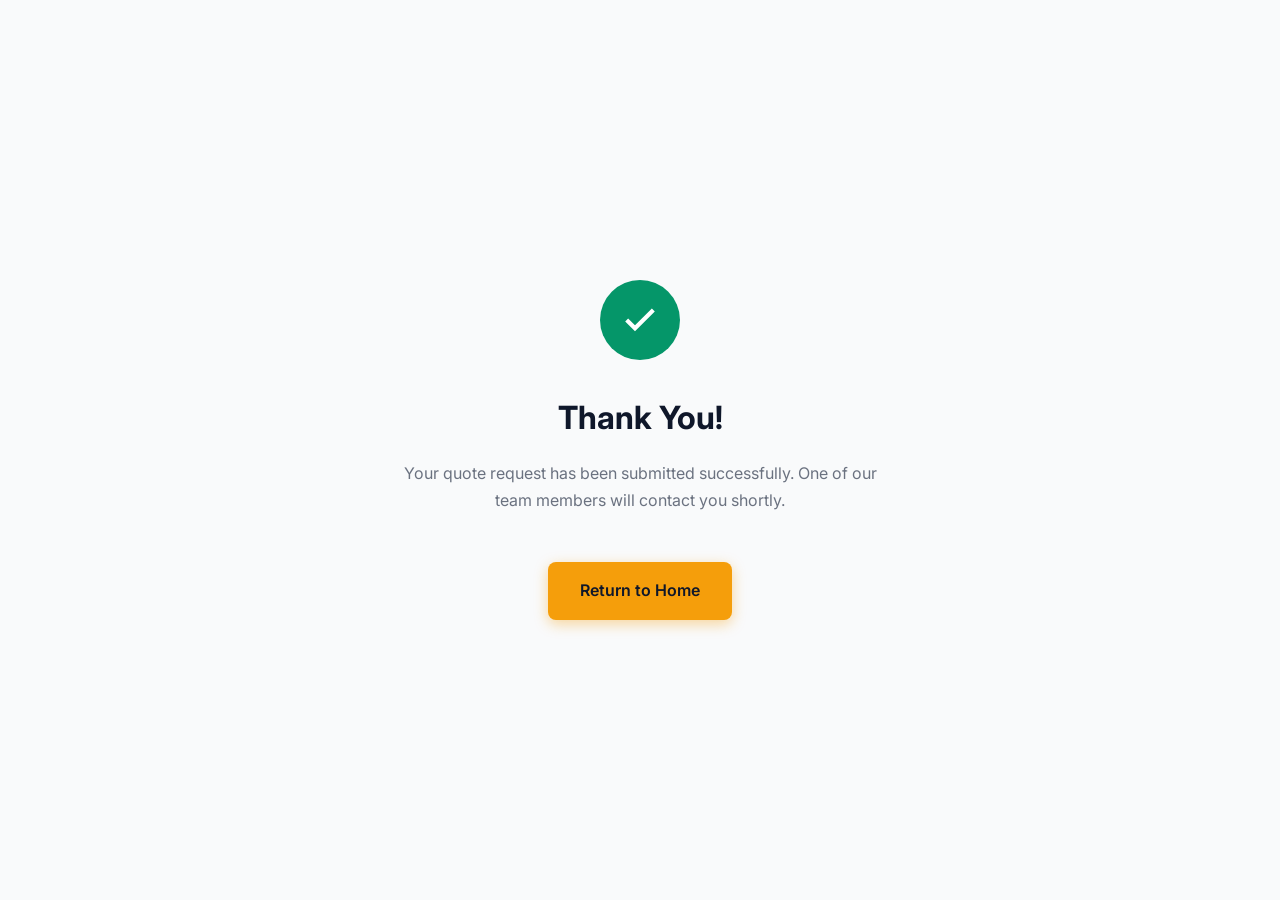
<file: success.html>
<!DOCTYPE html>
<html lang="en">
<head>
    <meta charset="UTF-8">
    <meta name="viewport" content="width=device-width, initial-scale=1.0">
    <title>Thank You | Airstream Pressure Washing Inc.</title>
    <link rel="preconnect" href="https://fonts.googleapis.com">
    <link rel="preconnect" href="https://fonts.gstatic.com" crossorigin>
    <link href="https://fonts.googleapis.com/css2?family=Inter:wght@400;500;600;700&display=swap" rel="stylesheet">
    <link rel="stylesheet" href="styles.css">
    <style>
        .success-page {
            min-height: 100vh;
            display: flex;
            align-items: center;
            justify-content: center;
            padding: var(--spacing-xl);
            background: var(--color-gray-50);
        }
        .success-content {
            text-align: center;
            max-width: 500px;
        }
        .success-icon {
            width: 80px;
            height: 80px;
            margin: 0 auto var(--spacing-xl);
            background: var(--color-success);
            border-radius: 50%;
            display: flex;
            align-items: center;
            justify-content: center;
        }
        .success-icon svg {
            width: 40px;
            height: 40px;
            stroke: white;
        }
        .success-content h1 {
            font-size: 2rem;
            margin-bottom: var(--spacing-md);
            color: var(--color-dark);
        }
        .success-content p {
            color: var(--color-gray-500);
            margin-bottom: var(--spacing-2xl);
            line-height: 1.7;
        }
    </style>
</head>
<body>
    <div class="success-page">
        <div class="success-content">
            <div class="success-icon">
                <svg viewBox="0 0 24 24" fill="none" stroke="currentColor" stroke-width="2.5">
                    <polyline points="20 6 9 17 4 12"></polyline>
                </svg>
            </div>
            <h1>Thank You!</h1>
            <p>Your quote request has been submitted successfully. One of our team members will contact you shortly.</p>
            <a href="/" class="btn btn-primary">Return to Home</a>
        </div>
    </div>
</body>
</html>
</file>
<file: styles.css>
/* ========================================
   Airstream Pressure Washing - Blue Collar Professional
   ======================================== */

/* CSS Variables */
:root {
    --color-primary: #0369a1;
    --color-primary-dark: #075985;
    --color-primary-darker: #0c4a6e;
    --color-primary-light: #e0f2fe;
    --color-accent: #f59e0b;
    --color-accent-dark: #d97706;
    --color-dark: #0f172a;
    --color-dark-secondary: #1e293b;
    --color-gray-900: #111827;
    --color-gray-800: #1f2937;
    --color-gray-700: #374151;
    --color-gray-600: #4b5563;
    --color-gray-500: #6b7280;
    --color-gray-400: #9ca3af;
    --color-gray-300: #d1d5db;
    --color-gray-200: #e5e7eb;
    --color-gray-100: #f3f4f6;
    --color-gray-50: #f9fafb;
    --color-white: #FFFFFF;
    --color-success: #059669;

    --font-family: 'Inter', -apple-system, BlinkMacSystemFont, 'Segoe UI', Roboto, sans-serif;

    --spacing-xs: 0.25rem;
    --spacing-sm: 0.5rem;
    --spacing-md: 1rem;
    --spacing-lg: 1.5rem;
    --spacing-xl: 2rem;
    --spacing-2xl: 3rem;
    --spacing-3xl: 4rem;
    --spacing-4xl: 6rem;

    --radius-sm: 4px;
    --radius-md: 8px;
    --radius-lg: 12px;
    --radius-xl: 16px;

    --shadow-sm: 0 1px 2px rgba(0,0,0,0.05);
    --shadow-md: 0 4px 6px rgba(0,0,0,0.1);
    --shadow-lg: 0 10px 25px rgba(0,0,0,0.15);
    --shadow-xl: 0 20px 50px rgba(0,0,0,0.2);

    --transition-fast: 150ms ease;
    --transition-base: 250ms ease;
}

/* Reset & Base */
*, *::before, *::after {
    box-sizing: border-box;
    margin: 0;
    padding: 0;
}

html {
    scroll-behavior: smooth;
    -webkit-font-smoothing: antialiased;
}

body {
    font-family: var(--font-family);
    font-size: 16px;
    line-height: 1.6;
    color: var(--color-dark);
    background: var(--color-white);
}

img {
    max-width: 100%;
    height: auto;
    display: block;
}

a {
    color: inherit;
    text-decoration: none;
}

ul {
    list-style: none;
}

/* Container */
.container {
    width: 100%;
    max-width: 1200px;
    margin: 0 auto;
    padding: 0 var(--spacing-xl);
}

/* Typography */
.section-title {
    font-size: clamp(1.75rem, 4vw, 2.75rem);
    font-weight: 700;
    line-height: 1.2;
    color: var(--color-dark);
    margin-bottom: var(--spacing-md);
}

.section-title.light {
    color: var(--color-white);
}

.section-subtitle {
    font-size: 1.125rem;
    color: var(--color-gray-600);
    max-width: 600px;
}

/* Buttons */
.btn {
    display: inline-flex;
    align-items: center;
    justify-content: center;
    padding: 1rem 2rem;
    font-family: var(--font-family);
    font-size: 1rem;
    font-weight: 600;
    border-radius: var(--radius-md);
    border: none;
    cursor: pointer;
    transition: all var(--transition-base);
    text-align: center;
}

.btn-primary {
    background: var(--color-accent);
    color: var(--color-dark);
    box-shadow: 0 4px 14px rgba(245, 158, 11, 0.4);
}

.btn-primary:hover {
    background: var(--color-accent-dark);
    transform: translateY(-2px);
    box-shadow: 0 6px 20px rgba(245, 158, 11, 0.5);
}

.btn-secondary {
    background: var(--color-white);
    color: var(--color-primary-dark);
    border: 2px solid var(--color-white);
}

.btn-secondary:hover {
    background: transparent;
    color: var(--color-white);
}

.btn-outline {
    background: transparent;
    color: var(--color-primary);
    border: 2px solid var(--color-primary);
}

.btn-outline:hover {
    background: var(--color-primary);
    color: var(--color-white);
}

.btn-full {
    width: 100%;
}

/* Navigation */
.nav {
    position: fixed;
    top: 0;
    left: 0;
    right: 0;
    z-index: 1000;
    background: var(--color-dark);
    transition: all var(--transition-base);
}

.nav.scrolled {
    background: rgba(15, 23, 42, 0.98);
    box-shadow: 0 2px 20px rgba(0,0,0,0.3);
}

.nav-container {
    display: flex;
    align-items: center;
    justify-content: space-between;
    max-width: 1200px;
    margin: 0 auto;
    padding: var(--spacing-md) var(--spacing-xl);
}

.nav-logo {
    display: flex;
    align-items: center;
    gap: var(--spacing-sm);
}

.logo-text {
    font-size: 1.375rem;
    font-weight: 800;
    letter-spacing: 0.02em;
    color: var(--color-white);
}

.logo-text span {
    color: var(--color-accent);
}

.nav-menu {
    display: flex;
    align-items: center;
    gap: var(--spacing-xs);
}

.nav-link {
    padding: var(--spacing-sm) var(--spacing-md);
    font-size: 0.9375rem;
    font-weight: 500;
    color: var(--color-gray-300);
    border-radius: var(--radius-md);
    transition: all var(--transition-fast);
}

.nav-link:hover {
    color: var(--color-white);
    background: rgba(255,255,255,0.1);
}

.nav-link-cta {
    background: var(--color-accent);
    color: var(--color-dark) !important;
    margin-left: var(--spacing-sm);
    font-weight: 600;
}

.nav-link-cta:hover {
    background: var(--color-accent-dark) !important;
}

.nav-toggle {
    display: none;
    flex-direction: column;
    gap: 5px;
    padding: 10px;
    background: none;
    border: none;
    cursor: pointer;
}

.nav-toggle span {
    width: 24px;
    height: 2px;
    background: var(--color-white);
    transition: all var(--transition-fast);
}

/* Hero Section */
.hero {
    position: relative;
    min-height: 100vh;
    display: flex;
    align-items: center;
    padding: calc(80px + var(--spacing-3xl)) var(--spacing-xl) var(--spacing-3xl);
    background: linear-gradient(135deg, var(--color-dark) 0%, var(--color-primary-darker) 100%);
    overflow: hidden;
}

.hero::before {
    content: '';
    position: absolute;
    top: 0;
    left: 0;
    right: 0;
    bottom: 0;
    background: url('https://images.unsplash.com/photo-1558618666-fcd25c85cd64?w=1920&q=80') center/cover no-repeat;
    opacity: 0.2;
}

.hero::after {
    content: '';
    position: absolute;
    top: 0;
    left: 0;
    right: 0;
    bottom: 0;
    background: linear-gradient(135deg, rgba(15, 23, 42, 0.95) 0%, rgba(7, 89, 133, 0.85) 100%);
}

.hero-content {
    position: relative;
    z-index: 2;
    max-width: 700px;
}

.hero-badge {
    display: inline-flex;
    align-items: center;
    gap: var(--spacing-sm);
    padding: var(--spacing-sm) var(--spacing-lg);
    font-size: 0.875rem;
    font-weight: 600;
    letter-spacing: 0.05em;
    text-transform: uppercase;
    color: var(--color-accent);
    background: rgba(245, 158, 11, 0.15);
    border: 1px solid rgba(245, 158, 11, 0.3);
    border-radius: var(--radius-md);
    margin-bottom: var(--spacing-xl);
}

.hero-title {
    font-size: clamp(2.5rem, 6vw, 4rem);
    font-weight: 800;
    line-height: 1.1;
    color: var(--color-white);
    margin-bottom: var(--spacing-lg);
}

.hero-title span {
    color: var(--color-accent);
}

.hero-subtitle {
    font-size: 1.125rem;
    line-height: 1.7;
    color: var(--color-gray-300);
    margin-bottom: var(--spacing-2xl);
    max-width: 560px;
}

.hero-cta {
    display: flex;
    flex-wrap: wrap;
    gap: var(--spacing-md);
}

.hero-stats {
    display: flex;
    gap: var(--spacing-3xl);
    margin-top: var(--spacing-3xl);
    padding-top: var(--spacing-2xl);
    border-top: 1px solid rgba(255,255,255,0.1);
}

.hero-stat {
    text-align: left;
}

.hero-stat-value {
    font-size: 2.5rem;
    font-weight: 800;
    color: var(--color-accent);
    line-height: 1;
}

.hero-stat-label {
    font-size: 0.875rem;
    color: var(--color-gray-400);
    margin-top: var(--spacing-xs);
}

/* Trust Banner */
.trust-banner {
    background: var(--color-primary);
    padding: var(--spacing-lg) 0;
}

.trust-items {
    display: flex;
    justify-content: center;
    flex-wrap: wrap;
    gap: var(--spacing-xl);
}

.trust-item {
    display: flex;
    align-items: center;
    gap: var(--spacing-sm);
    color: var(--color-white);
    font-size: 0.9375rem;
    font-weight: 600;
}

.trust-icon {
    width: 24px;
    height: 24px;
    padding: 4px;
    background: rgba(255,255,255,0.2);
    border-radius: var(--radius-sm);
}

/* Intro Section */
.intro {
    padding: var(--spacing-4xl) 0;
    background: var(--color-white);
}

.intro-content {
    max-width: 900px;
    margin: 0 auto;
    text-align: center;
}

.intro-text {
    font-size: 1.1875rem;
    line-height: 1.8;
    color: var(--color-gray-600);
}

/* Services Overview */
.services-overview {
    padding: var(--spacing-4xl) 0;
    background: var(--color-gray-50);
}

.section-header {
    text-align: center;
    margin-bottom: var(--spacing-3xl);
}

.services-grid {
    display: grid;
    grid-template-columns: repeat(auto-fit, minmax(280px, 1fr));
    gap: var(--spacing-lg);
}

.service-card {
    position: relative;
    background: var(--color-white);
    border-radius: var(--radius-lg);
    overflow: hidden;
    box-shadow: var(--shadow-md);
    transition: all var(--transition-base);
}

.service-card:hover {
    transform: translateY(-8px);
    box-shadow: var(--shadow-xl);
}

.service-card-image {
    height: 200px;
    background-size: cover;
    background-position: center;
    position: relative;
}

.service-card-image::after {
    content: '';
    position: absolute;
    bottom: 0;
    left: 0;
    right: 0;
    height: 50%;
    background: linear-gradient(to top, rgba(0,0,0,0.5), transparent);
}

.service-card-content {
    padding: var(--spacing-xl);
}

.service-card-icon {
    width: 56px;
    height: 56px;
    display: flex;
    align-items: center;
    justify-content: center;
    background: var(--color-primary);
    border-radius: var(--radius-md);
    margin-bottom: var(--spacing-lg);
    margin-top: -44px;
    position: relative;
    z-index: 1;
    box-shadow: var(--shadow-lg);
}

.service-card-icon svg {
    width: 28px;
    height: 28px;
    stroke: var(--color-white);
}

.service-card h3 {
    font-size: 1.25rem;
    font-weight: 700;
    margin-bottom: var(--spacing-sm);
    color: var(--color-dark);
}

.service-card p {
    font-size: 0.9375rem;
    color: var(--color-gray-600);
    line-height: 1.6;
    margin-bottom: var(--spacing-md);
}

.service-card-link {
    display: inline-flex;
    align-items: center;
    gap: var(--spacing-sm);
    font-size: 0.9375rem;
    font-weight: 600;
    color: var(--color-primary);
    transition: gap var(--transition-fast);
}

.service-card:hover .service-card-link {
    gap: var(--spacing-md);
}

.service-card-link svg {
    width: 16px;
    height: 16px;
}

/* Additional Services */
.additional-services {
    padding: var(--spacing-4xl) 0;
    background: var(--color-dark);
}

.additional-services .section-header {
    margin-bottom: var(--spacing-3xl);
}

.additional-services .section-title {
    color: var(--color-white);
}

.additional-services .section-subtitle {
    color: var(--color-gray-400);
}

.additional-grid {
    display: grid;
    grid-template-columns: repeat(auto-fit, minmax(300px, 1fr));
    gap: var(--spacing-lg);
}

.additional-item {
    padding: var(--spacing-xl);
    background: rgba(255,255,255,0.05);
    border: 1px solid rgba(255,255,255,0.1);
    border-radius: var(--radius-lg);
    transition: all var(--transition-base);
}

.additional-item:hover {
    background: rgba(255,255,255,0.08);
    border-color: var(--color-primary);
}

.additional-item h4 {
    font-size: 1.125rem;
    font-weight: 600;
    margin-bottom: var(--spacing-sm);
    color: var(--color-white);
}

.additional-item p {
    font-size: 0.9375rem;
    color: var(--color-gray-400);
    line-height: 1.6;
}

/* Detail Sections */
.detail-section {
    padding: var(--spacing-4xl) 0;
}

.detail-section.alt-bg {
    background: var(--color-gray-50);
}

.detail-section.dark-bg {
    background: var(--color-dark);
}

.detail-header {
    text-align: center;
    max-width: 800px;
    margin: 0 auto var(--spacing-3xl);
}

.detail-label {
    display: inline-block;
    font-size: 0.8125rem;
    font-weight: 700;
    letter-spacing: 0.1em;
    text-transform: uppercase;
    color: var(--color-primary);
    margin-bottom: var(--spacing-md);
    padding: var(--spacing-xs) var(--spacing-md);
    background: var(--color-primary-light);
    border-radius: var(--radius-sm);
}

.detail-intro {
    font-size: 1.125rem;
    color: var(--color-gray-600);
    line-height: 1.7;
}

.detail-image {
    width: 100%;
    height: 300px;
    object-fit: cover;
    border-radius: var(--radius-lg);
    margin-bottom: var(--spacing-3xl);
}

.detail-grid {
    display: grid;
    grid-template-columns: repeat(auto-fit, minmax(280px, 1fr));
    gap: var(--spacing-xl);
}

.detail-block {
    background: var(--color-white);
    padding: var(--spacing-xl);
    border-radius: var(--radius-lg);
    border: 1px solid var(--color-gray-200);
    box-shadow: var(--shadow-sm);
}

.detail-block.full-width {
    grid-column: 1 / -1;
}

.detail-section.alt-bg .detail-block {
    background: var(--color-white);
    border-color: var(--color-gray-200);
}

.detail-block h3 {
    font-size: 1.125rem;
    font-weight: 700;
    margin-bottom: var(--spacing-lg);
    color: var(--color-dark);
    padding-bottom: var(--spacing-md);
    border-bottom: 2px solid var(--color-primary-light);
}

.detail-list {
    display: flex;
    flex-direction: column;
    gap: var(--spacing-sm);
}

.detail-list li {
    position: relative;
    padding-left: var(--spacing-xl);
    font-size: 0.9375rem;
    color: var(--color-gray-700);
    line-height: 1.6;
}

.detail-list li::before {
    content: '';
    position: absolute;
    left: 0;
    top: 0.5em;
    width: 8px;
    height: 8px;
    background: var(--color-primary);
    border-radius: 2px;
}

.detail-note {
    margin-top: var(--spacing-md);
    padding: var(--spacing-md);
    background: var(--color-primary-light);
    border-radius: var(--radius-md);
    font-size: 0.875rem;
    color: var(--color-primary-dark);
    font-weight: 500;
}

/* Tags */
.tag-list {
    display: flex;
    flex-wrap: wrap;
    gap: var(--spacing-sm);
}

.tag {
    display: inline-block;
    padding: var(--spacing-sm) var(--spacing-md);
    font-size: 0.875rem;
    font-weight: 500;
    color: var(--color-primary-dark);
    background: var(--color-primary-light);
    border-radius: var(--radius-md);
    transition: all var(--transition-fast);
}

.tag:hover {
    background: var(--color-primary);
    color: var(--color-white);
}

/* Feature Grid */
.feature-grid {
    display: grid;
    grid-template-columns: repeat(auto-fit, minmax(250px, 1fr));
    gap: var(--spacing-md);
}

.feature-item {
    display: flex;
    align-items: flex-start;
    gap: var(--spacing-md);
    padding: var(--spacing-md);
    font-size: 0.9375rem;
    color: var(--color-gray-700);
    background: var(--color-gray-50);
    border-radius: var(--radius-md);
    line-height: 1.5;
    border-left: 3px solid var(--color-primary);
}

/* Highlight Section */
.highlight-section {
    padding: var(--spacing-4xl) 0;
    background: var(--color-primary);
    position: relative;
    overflow: hidden;
}

.highlight-section::before {
    content: '';
    position: absolute;
    top: 0;
    left: 0;
    right: 0;
    bottom: 0;
    background: url('https://images.unsplash.com/photo-1581578731548-c64695cc6952?w=1920&q=80') center/cover no-repeat;
    opacity: 0.15;
}

.highlight-section.alt {
    background: var(--color-dark);
}

.highlight-section.alt::before {
    background: url('https://images.unsplash.com/photo-1527515637462-cff94eecc1ac?w=1920&q=80') center/cover no-repeat;
    opacity: 0.2;
}

.highlight-content {
    position: relative;
    z-index: 1;
    max-width: 700px;
    margin: 0 auto;
    text-align: center;
    color: var(--color-white);
}

.highlight-content .detail-label {
    background: rgba(255,255,255,0.2);
    color: var(--color-white);
}

.highlight-content h2 {
    font-size: clamp(1.75rem, 4vw, 2.5rem);
    font-weight: 700;
    margin-bottom: var(--spacing-lg);
    color: var(--color-white);
}

.highlight-content p {
    font-size: 1.0625rem;
    line-height: 1.8;
    opacity: 0.9;
    margin-bottom: var(--spacing-xl);
}

.highlight-content .btn-primary {
    background: var(--color-accent);
    color: var(--color-dark);
}

.highlight-badge {
    display: inline-flex;
    align-items: center;
    gap: var(--spacing-sm);
    padding: var(--spacing-md) var(--spacing-lg);
    background: rgba(255, 255, 255, 0.15);
    border: 1px solid rgba(255,255,255,0.3);
    border-radius: var(--radius-md);
    margin-top: var(--spacing-lg);
}

.highlight-badge svg {
    width: 24px;
    height: 24px;
}

.highlight-badge span {
    font-size: 0.9375rem;
    font-weight: 600;
}

/* Facility Section */
.facility-grid {
    display: grid;
    grid-template-columns: repeat(auto-fit, minmax(400px, 1fr));
    gap: var(--spacing-xl);
}

.facility-card {
    background: var(--color-white);
    padding: var(--spacing-2xl);
    border-radius: var(--radius-lg);
    border: 1px solid var(--color-gray-200);
    box-shadow: var(--shadow-md);
}

.facility-card h3 {
    font-size: 1.5rem;
    font-weight: 700;
    margin-bottom: var(--spacing-md);
    color: var(--color-dark);
    display: flex;
    align-items: center;
    gap: var(--spacing-md);
}

.facility-card h3::before {
    content: '';
    width: 4px;
    height: 28px;
    background: var(--color-primary);
    border-radius: 2px;
}

.facility-intro {
    font-size: 1.0625rem;
    font-weight: 600;
    color: var(--color-primary-dark);
    margin-bottom: var(--spacing-md);
}

.facility-card > p:not(.facility-intro) {
    font-size: 0.9375rem;
    color: var(--color-gray-600);
    margin-bottom: var(--spacing-lg);
    line-height: 1.7;
}

/* Trust Section */
.trust-section {
    padding: var(--spacing-4xl) 0;
    background: linear-gradient(135deg, var(--color-gray-50) 0%, var(--color-primary-light) 100%);
}

.trust-content {
    max-width: 800px;
    margin: 0 auto;
    text-align: center;
}

.trust-text {
    font-size: 1.375rem;
    line-height: 1.7;
    color: var(--color-gray-700);
    margin-bottom: var(--spacing-2xl);
}

.trust-cta {
    font-size: 1.125rem;
    font-weight: 600;
    color: var(--color-primary-dark);
    margin-bottom: var(--spacing-xl);
}

/* Contact Section */
.contact-section {
    padding: var(--spacing-4xl) 0;
    background: var(--color-white);
}

.contact-grid {
    display: grid;
    grid-template-columns: 1fr 1fr;
    gap: var(--spacing-3xl);
    align-items: start;
}

.contact-info .section-title {
    margin-bottom: var(--spacing-md);
}

.contact-info > p {
    color: var(--color-gray-600);
    margin-bottom: var(--spacing-2xl);
    font-size: 1.0625rem;
}

.contact-details {
    display: flex;
    flex-direction: column;
    gap: var(--spacing-lg);
    margin-bottom: var(--spacing-2xl);
}

.contact-item {
    display: flex;
    align-items: flex-start;
    gap: var(--spacing-md);
    padding: var(--spacing-lg);
    background: var(--color-gray-50);
    border-radius: var(--radius-lg);
    transition: all var(--transition-base);
}

.contact-item:hover {
    background: var(--color-primary-light);
}

.contact-item svg {
    width: 24px;
    height: 24px;
    stroke: var(--color-primary);
    flex-shrink: 0;
    margin-top: 2px;
}

.contact-item strong {
    display: block;
    font-size: 0.875rem;
    font-weight: 700;
    color: var(--color-dark);
    margin-bottom: var(--spacing-xs);
    text-transform: uppercase;
    letter-spacing: 0.05em;
}

.contact-item p {
    font-size: 1rem;
    color: var(--color-gray-700);
    line-height: 1.5;
}

.contact-item a {
    color: var(--color-primary);
    font-weight: 600;
    transition: color var(--transition-fast);
}

.contact-item a:hover {
    color: var(--color-primary-dark);
}

.services-list {
    padding: var(--spacing-lg);
    background: var(--color-primary);
    border-radius: var(--radius-lg);
    color: var(--color-white);
}

.services-list strong {
    display: block;
    font-size: 0.875rem;
    font-weight: 700;
    margin-bottom: var(--spacing-md);
    text-transform: uppercase;
    letter-spacing: 0.05em;
}

.services-list ul {
    display: flex;
    flex-direction: column;
    gap: var(--spacing-sm);
}

.services-list li {
    font-size: 1rem;
    display: flex;
    align-items: center;
    gap: var(--spacing-sm);
}

.services-list li::before {
    content: '✓';
    font-weight: bold;
    color: var(--color-accent);
}

/* Contact Form */
.contact-form-wrapper {
    background: var(--color-gray-50);
    padding: var(--spacing-2xl);
    border-radius: var(--radius-lg);
    border: 2px solid var(--color-gray-200);
}

.contact-form-wrapper h3 {
    font-size: 1.375rem;
    font-weight: 700;
    margin-bottom: var(--spacing-xl);
    color: var(--color-dark);
}

.contact-form {
    display: flex;
    flex-direction: column;
    gap: var(--spacing-lg);
}

.form-group {
    display: flex;
    flex-direction: column;
    gap: var(--spacing-sm);
}

.form-group label {
    font-size: 0.875rem;
    font-weight: 600;
    color: var(--color-dark);
}

.form-group input,
.form-group select,
.form-group textarea {
    padding: var(--spacing-md);
    font-family: var(--font-family);
    font-size: 1rem;
    color: var(--color-dark);
    background: var(--color-white);
    border: 2px solid var(--color-gray-300);
    border-radius: var(--radius-md);
    transition: all var(--transition-fast);
}

.form-group input:focus,
.form-group select:focus,
.form-group textarea:focus {
    outline: none;
    border-color: var(--color-primary);
    box-shadow: 0 0 0 3px var(--color-primary-light);
}

.form-group textarea {
    resize: vertical;
    min-height: 120px;
}

/* Footer */
.footer {
    background: var(--color-dark);
    color: var(--color-white);
    padding: var(--spacing-3xl) 0 var(--spacing-xl);
}

.footer-content {
    display: flex;
    justify-content: space-between;
    align-items: flex-start;
    flex-wrap: wrap;
    gap: var(--spacing-2xl);
    padding-bottom: var(--spacing-2xl);
    border-bottom: 1px solid rgba(255,255,255,0.1);
}

.footer-brand .logo-text {
    color: var(--color-white);
    margin-bottom: var(--spacing-sm);
}

.footer-brand p {
    font-size: 0.9375rem;
    color: var(--color-gray-400);
}

.footer-links {
    display: flex;
    gap: var(--spacing-xl);
}

.footer-links a {
    font-size: 0.9375rem;
    color: var(--color-gray-400);
    transition: color var(--transition-fast);
}

.footer-links a:hover {
    color: var(--color-accent);
}

.footer-contact {
    text-align: right;
}

.footer-contact p {
    font-size: 0.9375rem;
    color: var(--color-gray-400);
    margin-bottom: var(--spacing-xs);
}

.footer-contact a {
    color: var(--color-white);
    font-weight: 600;
}

.footer-contact a:hover {
    color: var(--color-accent);
}

.footer-bottom {
    padding-top: var(--spacing-xl);
    text-align: center;
}

.footer-bottom p {
    font-size: 0.875rem;
    color: var(--color-gray-500);
}

/* Responsive Design */
@media (max-width: 1024px) {
    .contact-grid {
        grid-template-columns: 1fr;
    }

    .facility-grid {
        grid-template-columns: 1fr;
    }

    .hero-stats {
        gap: var(--spacing-2xl);
    }
}

@media (max-width: 768px) {
    .nav-menu {
        display: none;
        position: absolute;
        top: 100%;
        left: 0;
        right: 0;
        flex-direction: column;
        padding: var(--spacing-lg);
        background: var(--color-dark);
        border-top: 1px solid rgba(255,255,255,0.1);
    }

    .nav-menu.active {
        display: flex;
    }

    .nav-link {
        padding: var(--spacing-md);
        width: 100%;
        text-align: center;
    }

    .nav-link-cta {
        margin-left: 0;
        margin-top: var(--spacing-sm);
    }

    .nav-toggle {
        display: flex;
    }

    .hero {
        padding-top: calc(70px + var(--spacing-2xl));
        min-height: auto;
        padding-bottom: var(--spacing-3xl);
    }

    .hero-cta {
        flex-direction: column;
    }

    .hero-cta .btn {
        width: 100%;
    }

    .hero-stats {
        flex-direction: column;
        gap: var(--spacing-lg);
    }

    .trust-items {
        gap: var(--spacing-lg);
    }

    .trust-item {
        flex: 0 0 calc(50% - var(--spacing-md));
        justify-content: center;
        font-size: 0.8125rem;
    }

    .footer-content {
        flex-direction: column;
        align-items: center;
        text-align: center;
    }

    .footer-links {
        flex-wrap: wrap;
        justify-content: center;
    }

    .footer-contact {
        text-align: center;
    }

    .additional-grid {
        grid-template-columns: 1fr;
    }

    .service-card-image {
        height: 160px;
    }
}

@media (max-width: 480px) {
    :root {
        --spacing-xl: 1.25rem;
        --spacing-2xl: 2rem;
        --spacing-3xl: 2.5rem;
        --spacing-4xl: 3.5rem;
    }

    .trust-item {
        flex: 0 0 100%;
    }

    .detail-grid {
        grid-template-columns: 1fr;
    }

    .feature-grid {
        grid-template-columns: 1fr;
    }

    .facility-grid {
        grid-template-columns: 1fr;
    }
}

/* Animation Classes */
.fade-in {
    opacity: 0;
    transform: translateY(20px);
    transition: opacity 0.6s ease, transform 0.6s ease;
}

.fade-in.visible {
    opacity: 1;
    transform: translateY(0);
}
</file>
